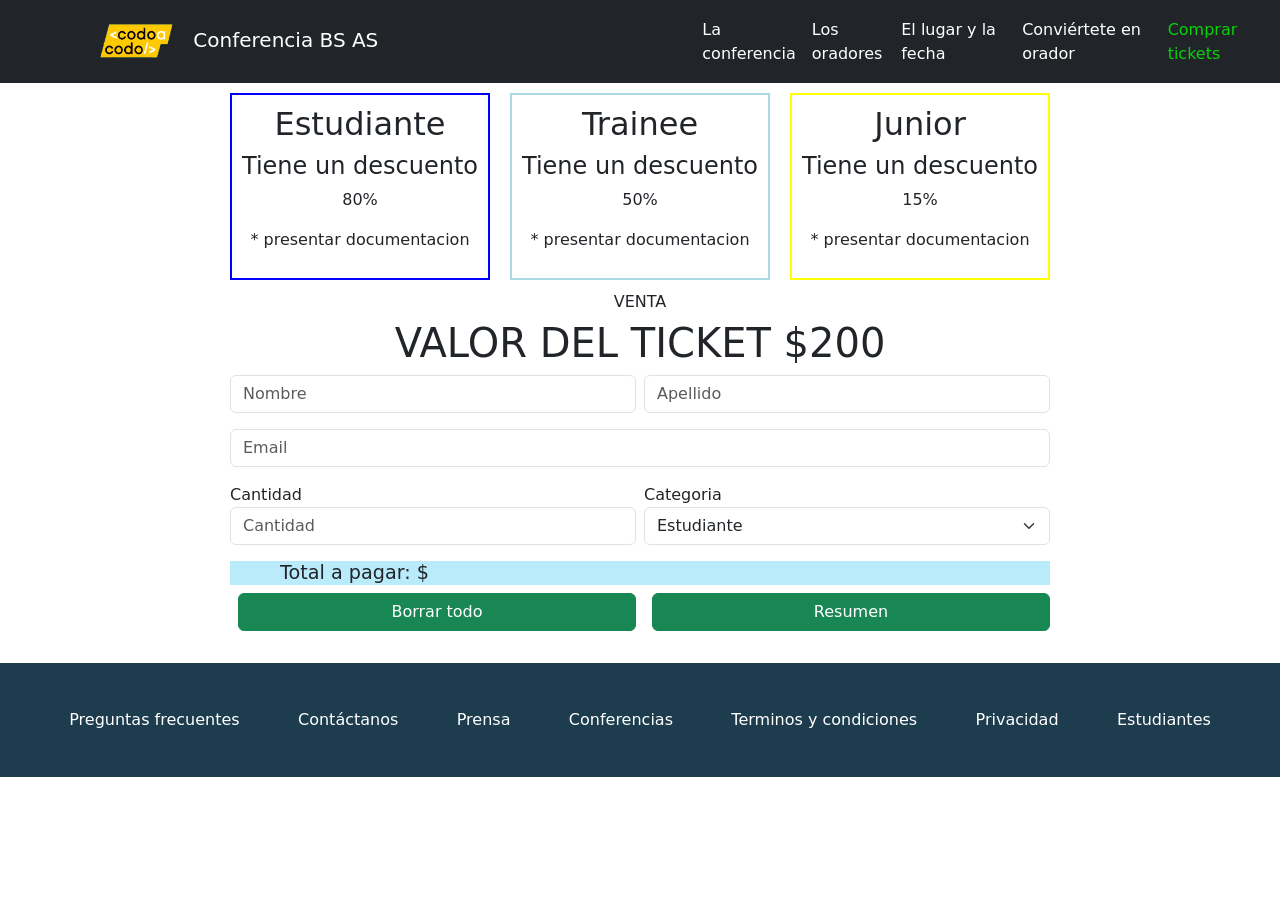
<file: proyectoFinal/src/main/webapp/pages/tickets.html>
<!DOCTYPE html>
<html lang="en">

<head>
    <meta charset="UTF-8">
    <meta name="viewport" content="width=device-width, initial-scale=1.0">
    <title>Tickets | BS AS</title>
    <!--ICON-->
    <link rel="shortcut icon" href="../../resources/img/codoacodo.png" type="image/x-icon">
    <!--BOOTSTRAP-->
    <link href="https://cdn.jsdelivr.net/npm/bootstrap@5.3.0-alpha1/dist/css/bootstrap.min.css" rel="stylesheet"
        integrity="sha384-GLhlTQ8iRABdZLl6O3oVMWSktQOp6b7In1Zl3/Jr59b6EGGoI1aFkw7cmDA6j6gD" crossorigin="anonymous">
    <!--CSS-->
    <link rel="stylesheet" href="../css/main.css">
</head>

<body>
    <header>
        <!--Navbar Bootstrap-->
        <nav class="navbar navbar-expand-lg color_nav">
            <div class="container-fluid">
                <a class="navbar-brand icono" href="../index.html">
                    <img class="animate__animated animate__backInDown " src="../../resources/img/codoacodo.png" alt=""
                        width="100">
                    <span class="color_links">Conferencia BS AS</span>
                </a>
                <button class="navbar-toggler" type="button" data-bs-toggle="collapse"
                    data-bs-target="#navbarNavDropdown" aria-controls="navbarNavDropdown" aria-expanded="false"
                    aria-label="Toggle navigation">
                    <span class="navbar-toggler-icon"></span>
                </button>

                <div class="collapse navbar-collapse menu_nav" id="navbarNavDropdown">
                    <ul class="navbar-nav">
                        <li class="nav-item">
                            <a class="nav-link color_links" aria-current="page" href="../index.html">La
                                conferencia</a>
                        </li>
                        <li class="nav-item">
                            <a class="nav-link color_links" href="../index.html">Los oradores</a>
                        </li>
                        <li class="nav-item">
                            <a class="nav-link color_links" href="../index.html">El lugar y la fecha</a>
                        </li>
                        <li class="nav-item">
                            <a class="nav-link color_links" href="../index.html">Conviértete en orador</a>
                        </li>
                        <li class="nav-item">
                            <a class="nav-link color_links_ticket" href="./tickets.html">Comprar tickets</a>
                        </li>
                    </ul>
                </div>
            </div>
        </nav>
    </header>

    <main>
        <!-- Descuentos -->
        <section class="container_desc">
            <div class="desc_est">
                <h2>Estudiante</h2>
                <h4>Tiene un descuento</h4>
                <p>80%</p>
                <p>* presentar documentacion</p>
            </div>

            <div class="desc_trai">
                <h2>Trainee</h2>
                <h4>Tiene un descuento</h4>
                <p>50%</p>
                <p>* presentar documentacion</p>
            </div>

            <div class="desc_jun">
                <h2>Junior</h2>
                <h4>Tiene un descuento</h4>
                <p>15%</p>
                <p>* presentar documentacion</p>
            </div>
        </section>
        <section class="container">
            <div class="titulo">
                <p>VENTA</p>
                <h1>VALOR DEL TICKET $200</h1>
            </div>
            <h3 id="datos" class="text-center" style="padding: auto;"></h3>
            <!-- Formulario -->
            <form id="formulario" action="">
                <div class="row gx-2">
                    <div class="col-md mb-3">
                        <input type="text" id="nombre" class="form-control" placeholder="Nombre" aria-label="Nombre" required>
                    </div>
                    <div class="col-md mb-3">
                        <input type="text" id="apellido" class="form-control" placeholder="Apellido" aria-label="Apellido" required>
                    </div>
                </div>
                <div class="row">
                    <div class="col mb-3">
                        <input type="email" id="email" class="form-control" placeholder="Email" aria-label="Email" required>
                    </div>
                </div>
                <div class="row gx-2">
                    <div class="col-md mb-3">
                        <label for="cantidad">Cantidad</label>
                        <input type="number" id="cantidad" min="0" max="999" class="form-control" placeholder="Cantidad"
                            aria-label="Cantidad" required>
                    </div>
                    <div class="col-md mb-3">
                        <label for="categoria">Categoria</label>
                        <select id="categoria" name="categoria" class="form-select">
                            <option value="1">Estudiante</option>
                            <option value="2">Trainee</option>
                            <option value="3">Junior</option>
                        </select>
                    </div>
                </div>
                <div class="total_pagar">
                    <h3>Total a pagar: $ <span id="total"></span></h3>
                </div>
                <div class="row gx-2">
                    <div class="col-md mb-3 d-grid">
                        <button type="button" onclick="borrar()" class="btn btn-success ms-2 mb-3">Borrar todo</button>
                    </div>
                    <div class="col-md mb-3 d-grid">
                        <button type="button" onclick="resumen()" class="btn btn-success ms-2 mb-3">Resumen</button>
                    </div>
                </div>
            
            </form>
        </section>
    </main>
    <footer class="display">
        <ul class="navegacion">
            <li>
                <a class="nav_link" href="#">Preguntas frecuentes</a>
            </li>
            <li>
                <a class="nav_link" href="#">Contáctanos</a>
            </li>
            <li>
                <a class="nav_link" href="#">Prensa</a>
            </li>
            <li>
                <a class="nav_link" href="#">Conferencias</a>
            </li>
            <li>
                <a class="nav_link" href="#">Terminos y condiciones</a>
            </li>
            <li>
                <a class="nav_link" href="#">Privacidad</a>
            </li>
            <li>
                <a class="nav_link" href="#">Estudiantes</a>
            </li>
        </ul>
    </footer>
    <script src="../js/main.js"></script>
</body>

</html>
</file>
<file: proyectoFinal/src/main/webapp/css/main.css>
/*reset*/
* {
  padding: 0;
  margin: 0;
  box-sizing: border-box;
  text-decoration: none;
}

/*variabels*/
/*contenedores*/
.display {
  display: flex;
  flex-wrap: wrap;
}

.width {
  width: 50%;
}

/*componentes*/
.color_nav {
  background-color: #212529;
}
.color_links {
  color: white;
}
.color_links:hover {
  color: white;
  opacity: 0.8;
  transition: 2ms;
}
.color_links_ticket {
  color: rgb(10, 209, 10);
}
.color_links_ticket:hover {
  color: rgb(10, 209, 10);
  opacity: 0.8;
  transition: 2ms;
}

.icono {
  padding-left: 75px;
}

.menu_nav {
  padding-left: 300px;
}

.img_inicio_1, .img_inicio_3, .img_inicio_2 {
  height: 600px;
  width: 100%;
  position: relative;
  background-image: url(../assets/img/ba1.jpg);
  background-position: center;
  background-size: cover;
  background-repeat: no-repeat;
}
.img_inicio_1:before, .img_inicio_3:before, .img_inicio_2:before {
  content: "";
  width: 100%;
  height: 100%;
  background: black;
  position: absolute;
  opacity: 0.5;
}

.img_inicio_2 {
  background-image: url(../assets/img/ba2.jpg);
}

.img_inicio_3 {
  background-image: url(../assets/img/ba3.jpg);
}

.img_honolulu {
  width: 100%;
  height: 100%;
}

.titulo {
  text-align: center;
}
.titulo p {
  padding-top: 10px;
  padding-bottom: 5px;
  margin: 0;
  font-size: 1rem;
}
.titulo h2 {
  padding-top: 0px;
}

.txt_ubicacion {
  background-color: #212529;
  color: whitesmoke;
  flex-direction: column;
  display: flex;
  align-items: center;
  justify-content: center;
  padding-left: 1rem;
  padding-right: 1rem;
}
.txt_ubicacion h3 {
  font-size: 30px;
  letter-spacing: 2px;
}
.txt_ubicacion p {
  letter-spacing: 1px;
  align-items: center;
}

.container_cards {
  width: 1100px;
  padding: 40px 0 40px 0;
  display: flex;
  justify-content: space-around;
  margin: auto;
  flex-wrap: wrap;
}
.container_cards .card {
  position: relative;
  width: 325px;
  height: 400px;
  margin: 0;
  border: none;
}
.container_cards .card:hover .frente {
  transform: perspective(1000px) rotateY(180deg);
}
.container_cards .card:hover .dorso {
  transform: perspective(1000px) rotateY(360deg);
}
.container_cards .card .face {
  position: absolute;
  width: 100%;
  height: 100%;
  backface-visibility: hidden;
  border-radius: 10px;
  overflow: hidden;
  transition: 0.5s;
}
.container_cards .card .frente {
  transform: perspective(1000px) rotateY(0deg);
  box-shadow: 1px 1px 10px gray;
}
.container_cards .card .frente img {
  position: absolute;
  width: 100%;
  height: 100%;
  -o-object-fit: cover;
     object-fit: cover;
}
.container_cards .card .frente h3 {
  position: absolute;
  bottom: 0px;
  margin: 0px;
  width: 100%;
  height: 45px;
  line-height: 45px;
  color: white;
  background-color: rgba(0, 0, 0, 0.4);
  text-align: center;
}
.container_cards .card .dorso {
  transform: perspective(1000px) rotateY(180deg);
  background-color: #212529;
  padding: 15px;
  color: whitesmoke;
  flex-direction: column;
  display: flex;
  justify-content: space-between;
  align-items: center;
  text-align: center;
  box-shadow: 1px 1px 10px gray;
}
.container_cards .card .dorso h3 {
  font-size: 30px;
  margin-top: 0px;
  letter-spacing: 2px;
  border-bottom: solid 1.5px whitesmoke;
}
.container_cards .card .dorso p {
  margin-bottom: 30px;
  margin-top: 0;
  letter-spacing: 1px;
  align-items: center;
}

.button {
  border: none;
  background-color: #7ed957;
  color: white;
  border-radius: 5px;
  margin-bottom: 20px;
}
.button:hover {
  opacity: 0.9;
}

/*Cards tickets*/
.container_desc {
  padding-top: 10px;
  display: flex;
  justify-content: center;
  flex-wrap: wrap;
  gap: 20px;
}
.container_desc div {
  padding: 10px;
  border: solid 1px;
  border-color: blue;
  text-align: center;
}
.container_desc .desc_est {
  border: solid 2px blue;
}
.container_desc .desc_trai {
  border: solid 2px lightblue;
}
.container_desc .desc_jun {
  border: solid 2px yellow;
}

.container {
  padding: 0 10rem 0 10rem;
}

.total_pagar {
  background-color: rgba(29, 189, 238, 0.3);
}
.total_pagar h3 {
  padding-left: 50px;
  padding-right: 50px;
  font-size: larger;
}

.style_resumen {
  background-color: lightblue;
}

footer {
  background: #1d3c4e;
  padding: 1.5rem;
  justify-content: space-around;
}
footer ul {
  margin: 0;
  width: 100%;
  padding: 1rem;
  display: flex;
  flex-wrap: wrap;
  list-style-type: none;
  justify-content: space-around;
  align-items: center;
}
footer ul li {
  padding: 5px;
}
footer ul a {
  color: white;
  text-decoration: none;
}
footer ul a:hover {
  opacity: 0.7;
}

/*view*/
@media screen and (max-width: 992px) {
  .icono {
    padding-left: 0px;
  }
  .menu_nav {
    padding-left: 0px;
  }
  /*Cards */
  .container_cards {
    width: 75%;
    gap: 15px;
  }
  .width {
    width: 100%;
  }
  footer ul {
    justify-content: center;
    flex-direction: column;
  }
  .container {
    padding: 20px;
  }
}
@media screen and (max-width: 768px) {
  .container_cards {
    width: 75%;
    gap: 25px;
  }
}/*# sourceMappingURL=main.css.map */
</file>
